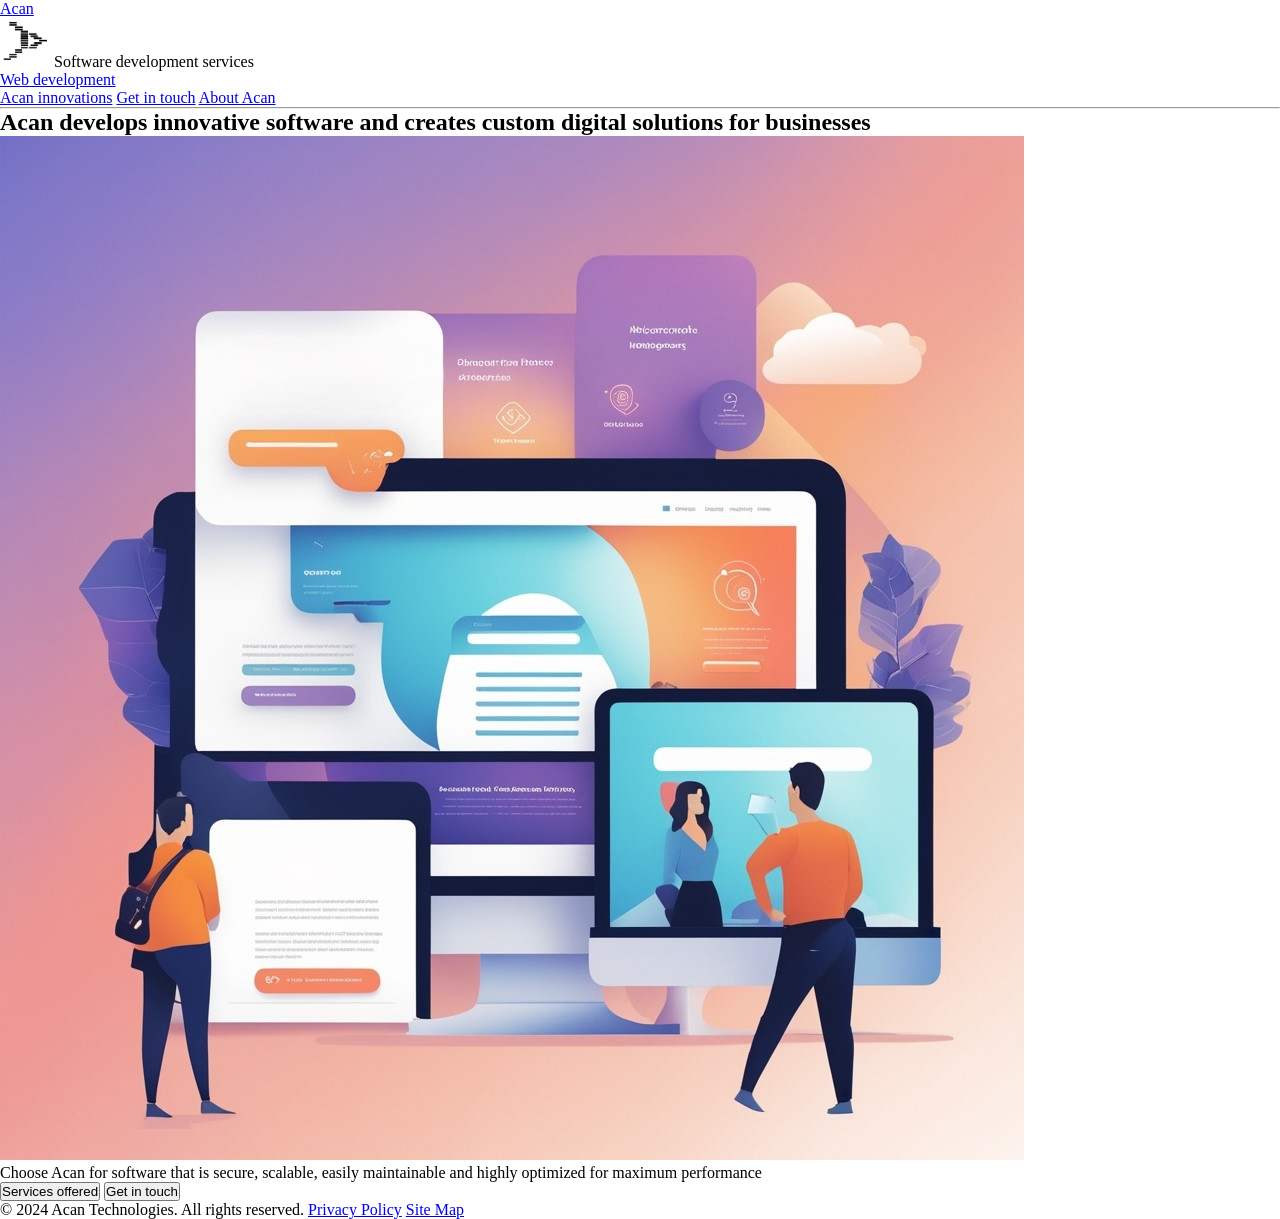
<file: index.html>
<!DOCTYPE html>
<html>
    <head>

        <title>Acan Technologies</title>

        <meta charset="UFT-8">
        <meta name="description" content="Software development services provider"/>
        <meta name="viewport" content="initial-scale=1.0,width=device-width"/>
        <meta name="author" content="Christopher Wamae Muraguri"/>
        <meta name="robots" content="index, follow"/>

        <link rel="icon" type="image/x-icon" src=""/>
        <link rel="stylesheet" href="./index.css"/>

        <script defer rel="text/javascript" src="./index.js"></script>

    </head>

    <body>
            <nav>
                <a href="/" class="logo-link"><div>Acan</div><img title="Acan technologies" alt="acan technologies logo, also a link to the landing page" class="nav_icon" src="./public/acan_logo_filled.png"/></a>
                <span class="nav-span">Software development services</span>
                <div>
                    <a href="/web-development/">Web development</a>
                </div>
                <a href="/acan-innovations/">Acan innovations</a>
                <a  class="contact_link" href="/get-in-touch/">Get in touch</a>
                <a href="/about-acan/">About Acan</a>
            </nav>
            <hr/>
            <section class="hero_section">

                <div class="hero_header">
                    <h1>Acan develops innovative software and creates custom digital solutions for businesses</h1>
                </div>

                <div class="hero_graphic">
                    <img src="./public/output.jpg" alt="illustrated image of people looking at screens with websites on them, the level of detail of the drawing is low"></img>
                </div>

            </section>

            <section class="hero_support_text">
                Choose Acan for software that is secure, scalable, easily maintainable and highly optimized for maximum performance
            </section>

            <section class="landing_buttons_container">

                <button><a href="/services-offered/">Services offered</a></button>

                <button class="contact_button"><a href="/get-in-touch/">Get in touch</a></button>

            </section>
            <footer>
                &copy; 2024 Acan Technologies. All rights reserved. <a href="#">Privacy Policy</a> <a href="#">Site Map</a>
            </footer>
    </body> 
</html>
</file>
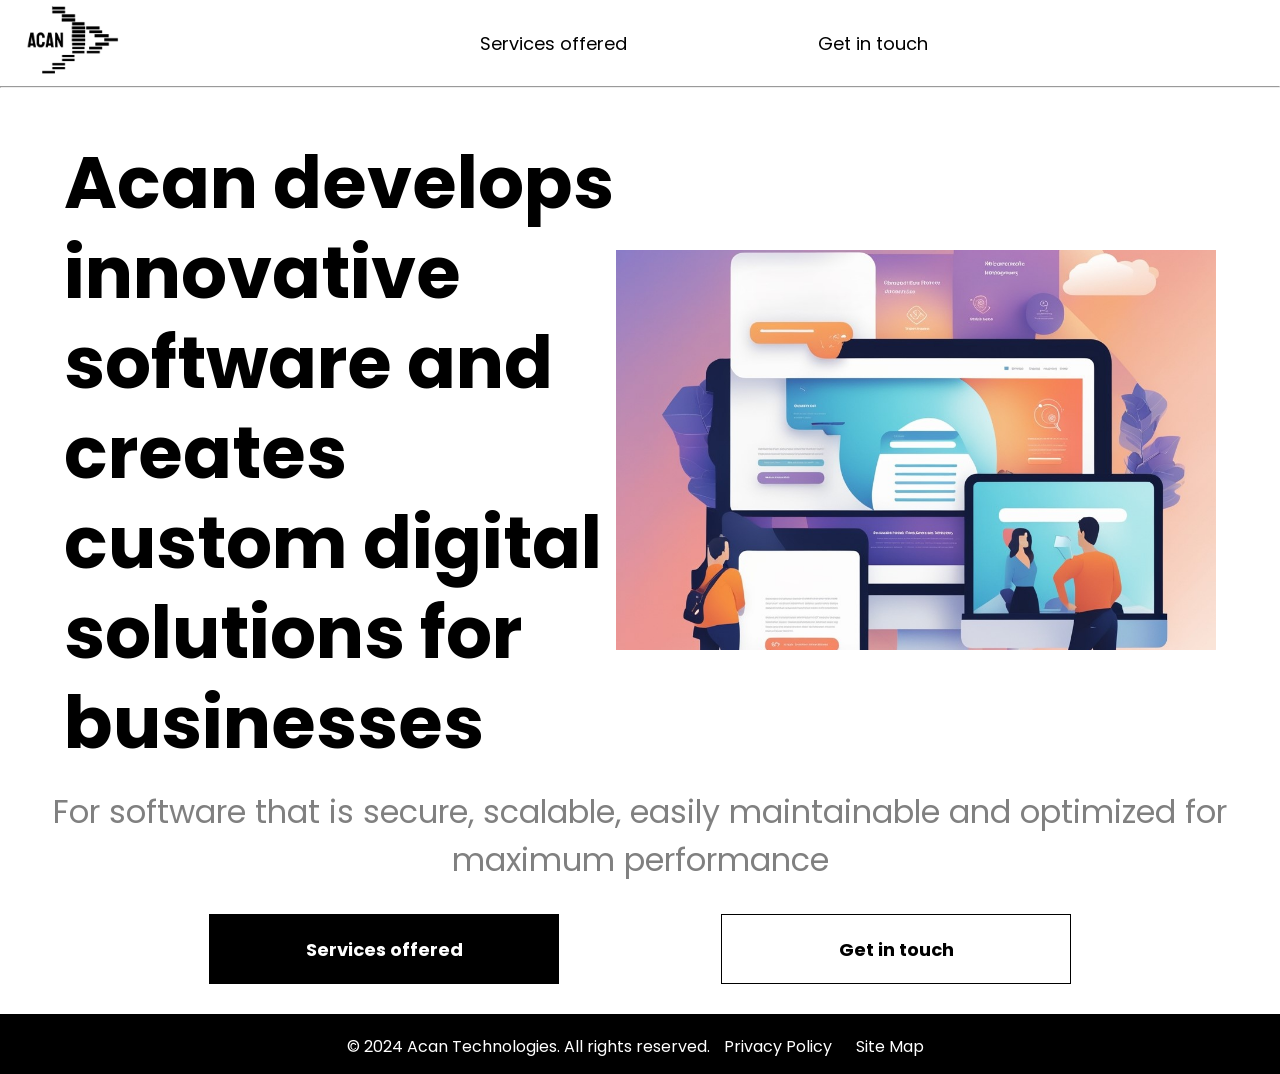
<file: front_end/index.html>
<!DOCTYPE html>
<html>
    <head>

        <title>Acan Technologies</title>

        <meta charset="UFT-8">
        <meta name="description" content="Software development services provider"/>
        <meta name="viewport" content="initial-scale=1.0,width=device-width"/>
        <meta name="author" content="Christopher Wamae Muraguri"/>
        <meta name="robots" content="index, follow"/>

        <link rel="icon" type="image/x-icon" src=""/>
        <link rel="stylesheet" href="./index.css"/>
        <link rel="preconnect" href="https://fonts.googleapis.com">
        <link rel="preconnect" href="https://fonts.gstatic.com" crossorigin>
        <link href="https://fonts.googleapis.com/css2?family=Poppins:ital,wght@0,100;0,200;0,300;0,400;0,500;0,600;0,700;0,800;0,900;1,100;1,200;1,300;1,400;1,500;1,600;1,700;1,800;1,900&family=Roboto:ital,wght@0,100..900;1,100..900&display=swap" rel="stylesheet">

        <script defer rel="text/javascript" src="./index.js"></script>

    </head>

    <body>

            <nav>
                

                <div><a href="#"><img title="Acan technologies" alt="acan technologies logo, also a link to the landing page" class="nav_icon" src="./public/acan_logo.png"/></a></div>
                
                <div id="burger-menu-btn"><svg xmlns="http://www.w3.org/2000/svg" width="60" height="60" viewBox="0 0 24 24"><path fill="#fff" d="M3 18v-2h18v2zm0-5v-2h18v2zm0-5V6h18v2z"/></svg></div>

                <div class="nav_links_cont">
                    
                    <div id="sbmenu-trig-1" class="navlink">

                        <div  class="nav_services_link">Services offered</div>

                        <div style="display:none;" class="nav_sbmenu sbmenu-elmt-1">
                            <div class="nav_option"><a href="./views/web_development_page/web_development.html">Web development</a></div>
                            <!-- <div class="inactive">App development</div>
                            <div class="inactive">Game development</div> -->
                        </div>
                    </div>




                <!-- <a href="/acan-innovations/">Acan innovations</a> -->
                <div  id="sbmenu-trig-2" class="navlink" href="/get-in-touch/">
                    
                    <div  class="nav_contact_link">Get in touch</div>

                    <div style="display:none;" class="nav_sbmenu sbmenu-elmt-2">

                        <div class="nav_option">
                            <svg xmlns="http://www.w3.org/2000/svg" width="35" height="30" viewBox="0 0 24 24"><path fill="#fff" d="M5 17V3h18v14zm-4 4V6.5h2V19h16.5v2zm13-8.725l7-4.85V5l-7 4.85L7 5v2.425z"/></svg>
                            <div>acantechnologies@outlook.com</div>
                        </div>
                    </div>
                </div>
            </div>
                <!-- <a href="/about-acan/">About Acan</a> -->
            </nav>
            
<!-- 
            <div id="hover-expt">
                 <div>I can be seen</div>
                <div style="display:none;" id="hidden-elmt">I am hidden</div>
            </div> -->


            <hr/>

            <section class="hero_section page_1_content">

                <div class="hero_header">
                    <h1>Acan develops innovative software and creates custom digital solutions for businesses</h1>
                </div>

                <div class="hero_graphic">
                    <img src="./public/output.jpg" alt="illustrated image of people looking at screens with websites on them, the level of detail of the drawing is low"></img>
                </div>

            </section>

            <section class="hero_support_text page_1_content">
                For software that is secure, scalable, easily maintainable and optimized for maximum performance
            </section>

            <section class="landing_buttons_container page_1_content">
                
                <div id="sbmenu-trig-3" class="landing_link">
                    <button class="landing_button landing_service_button">Services offered</button>
                    <!--
                    <div style="display:none;" class="landing_service_list sbmenu-elmt-3  landing_sbmenu">
                        <div class="landing_option">Web development</div>
                    </div>
                     -->
                </div>
                
                <div id="sbmenu-trig-4" class="landing_link">
                
               <button class="landing_button landing_contact_button">Get in touch</button>
                    <!-- <div style="display:none;" class="sbmenu-elmt-4 landing_sbmenu">
                        <div class="landing_option" id="last_ld_option">
                            <div><svg xmlns="http://www.w3.org/2000/svg" width="35" height="30" viewBox="0 0 24 24"><path fill="#fff" d="M5 17V3h18v14zm-4 4V6.5h2V19h16.5v2zm13-8.725l7-4.85V5l-7 4.85L7 5v2.425z"/></svg></div>        
                            <div>acantechnologies@outlook.com</div>
                        </div>
                    </div> -->
                </div>

            </section>

            <footer>
                &copy; 2024 Acan Technologies. All rights reserved. <a href="#">Privacy Policy</a> <a href="#">Site Map</a>
            </footer>
    </body> 
</html>
</file>
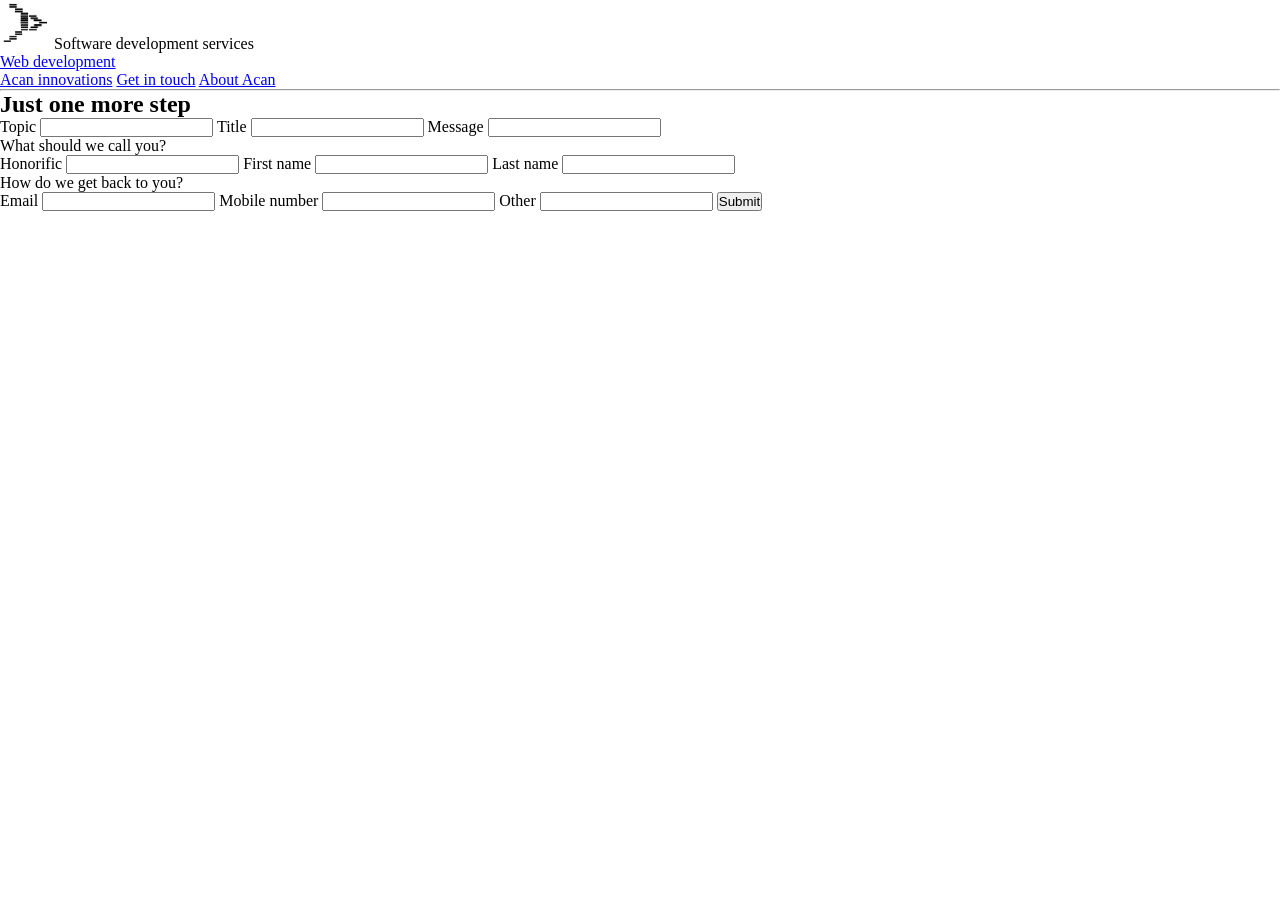
<file: views/get_in_touch_page/get_in_touch.html>
<!DOCTYPE html>
<html>
    <head>
        <title>Contact Acan technologies</title>

        <meta charset="UFT-8">
        <meta name="description" content="Contact Acan technologies for more information"/>
        <meta name="viewport" content="initial-scale=1.0,width=device-width"/>
        <meta name="author" content="Christopher Wamae Muraguri"/>

        <link rel="icon" type="image/x-icon" src=""/>
        <link rel="stylesheet" href="./get_in_touch.css"/>

        <script defer rel="text/javascript" src="./get_in_touch.js"></script>
    </head>
    <body>
        <nav>
            <a href="/"><img class="nav_icon" src="../../public/acan_logo_filled.png"/></a>
            <span>Software development services</span>
            <div>
                <a href="/web-development/">Web development</a>
            </div>
            <a href="/acan-innovations/">Acan innovations</a>
            <a href="/get-in-touch/">Get in touch</a>
            <a href="/about-acan/">About Acan</a>
        </nav>
        <hr/>
        <h2>Just one more step</h2>
        <form class="get-in-touch-form">            
            <label>Topic <input type="text" class="topic_input"></input></label>
            <label>Title <input type="text" class="title_input"></input></label>
            <label>Message <input type="text-area"></input></label>
            <div>What should we call you?</div>
            
            
            
            <label>Honorific <input type="text"></input></label>
            <label>First name <input type="text"></input></label>
            <label>Last name <input type="text"></input></label>

            <div>How do we get back to you?</div>
            
            
            
            <label>Email <input type="text"></input></label>
            <label>Mobile number <input type="text"></input></label>
            <label>Other <input type="text"></input></label>
            <button type="submit">Submit</button>
        </form>
    </body>
</html>
</file>
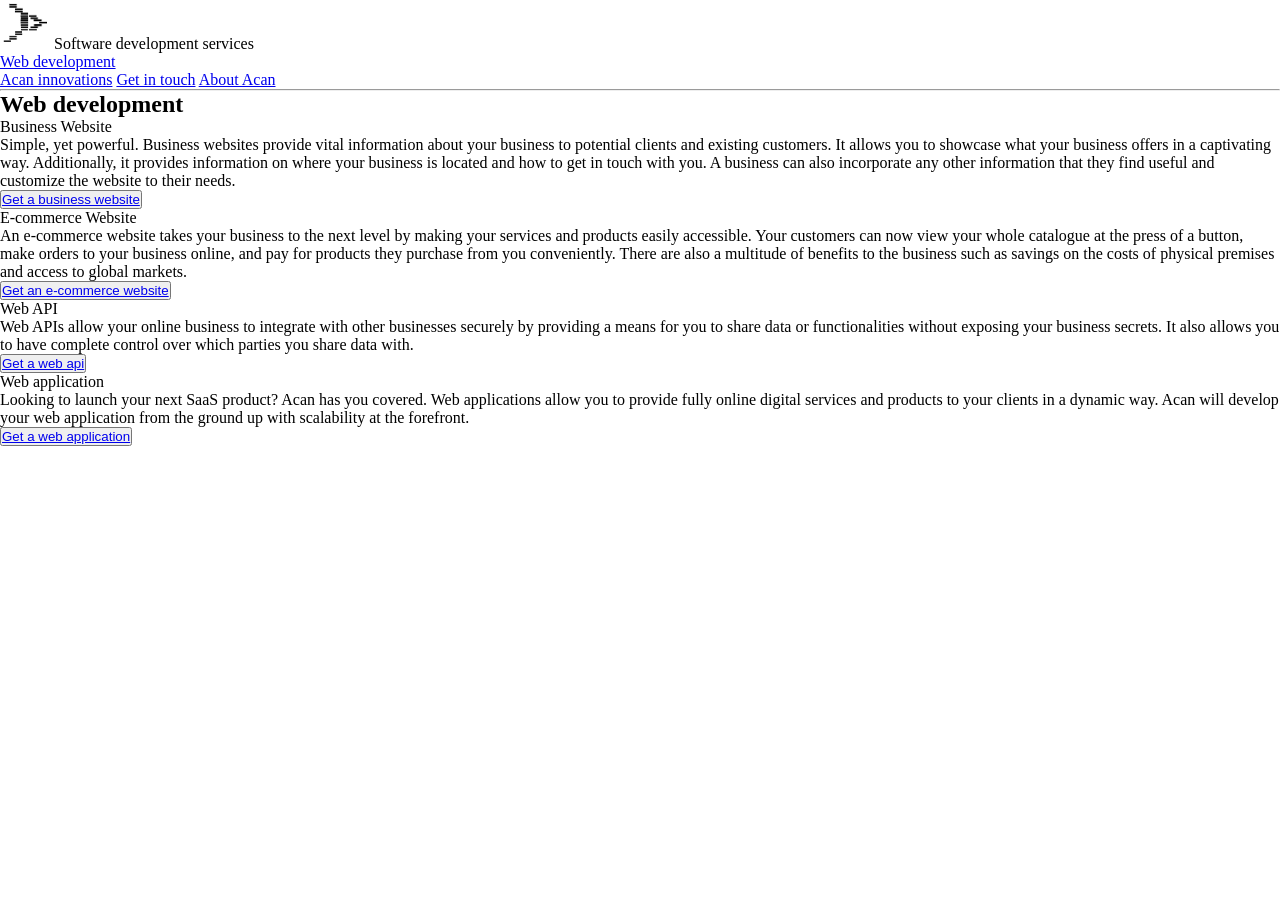
<file: views/web_development_page/web_development.html>
<!DOCTYPE html>
<html>
  <head>
    <title>Web development services by Acan</title>

    <meta charset="UFT-8" />
    <meta
      name="description"
      content="Business websites, E-commerce websites, Web API's or Web Applications can be created by Acan for you"
    />
    <meta name="viewport" content="initial-scale=1.0,width=device-width" />
    <meta name="author" content="Christopher Wamae Muraguri" />

    <link rel="icon" type="image/x-icon" src="" />
    <link rel="stylesheet" href="./web_development.css" />

    <script defer rel="text/javascript" src="./web_development.js"></script>
  </head>
  <body>
    <nav>
      <a href="/"
        ><img class="nav_icon" src="../../public/acan_logo_filled.png"
      /></a>
      <span>Software development services</span>
      <div>
        <a href="/web-development/">Web development</a>
      </div>
      <a href="/acan-innovations/">Acan innovations</a>
      <a href="/get-in-touch/">Get in touch</a>
      <a href="/about-acan/">About Acan</a>
    </nav>

    <hr />
    <h2>Web development</h2>
    <section>
      <div>
        <div>Business Website</div>
        <div>
          Simple, yet powerful. Business websites provide vital information
          about your business to potential clients and existing customers. It
          allows you to showcase what your business offers in a captivating way.
          Additionally, it provides information on where your business is
          located and how to get in touch with you. A business can also
          incorporate any other information that they find useful and customize
          the website to their needs.
        </div>
        <button class="business_contact_button"><a href="/get-in-touch/">Get a business website</a></button>
      </div>

      <div>
        <div>E-commerce Website</div>
        <div>
          An e-commerce website takes your business to the next level by making
          your services and products easily accessible. Your customers can now
          view your whole catalogue at the press of a button, make orders to
          your business online, and pay for products they purchase from you
          conveniently. There are also a multitude of benefits to the business
          such as savings on the costs of physical premises and access to global
          markets.
        </div>
        <button class="commerce_contact_button">
          <a href="/get-in-touch/">Get an e-commerce website</a>
          
        </button>
      </div>

      <div>
        <div>Web API</div>
        <div>
          Web APIs allow your online business to integrate with other businesses
          securely by providing a means for you to share data or functionalities
          without exposing your business secrets. It also allows you to have
          complete control over which parties you share data with.
        </div>
        <button class="api_contact_button"><a href="/get-in-touch/">Get a web api</a></button>
      </div>

      <div>
        <div>Web application</div>
        <div>
          Looking to launch your next SaaS product? Acan has you covered. Web
          applications allow you to provide fully online digital services and
          products to your clients in a dynamic way. Acan will develop your web
          application from the ground up with scalability at the forefront.
        </div>
        <button class="application_contact_button">
          <a href="/get-in-touch/">Get a web application</a>  
        </button>
      </div>
      
    </section>
  </body>
</html>
</file>
<file: index.css>
* 
{
margin:0px;
padding:0px;
}

.nav_icon
{
width:50px;
}

button a 
{
text-decoration:none;
color:black;
}
</file>
<file: front_end/index.css>
* 
{
margin:0px;
padding:0px;
font-family:"Poppins", sans-serif;
}

a
{
text-decoration:none;
color:white;
}


nav
{
display:flex;
flex-direction:row;
justify-content:space-between;
width:80%;
align-items:center;
font-size:18px;
}

.nav_service_submenu div, .nav_contact_submenu div, .landing_option, .nav_option
{
background-color:black;
color:white;
margin-top:5px;
padding:20px;
}

.landing_button:hover, .navlink:hover, .nav_service_submenu div:hover, .nav_contact_submenu div:hover, .landing_option:hover, .nav_option:hover
{
text-decoration:underline;
}

.nav_icon
{
margin-left:20px;
width:100px;
}

.landing_buttons_container
{
display:flex;
justify-content:space-around;
width:80%;
margin:auto;
margin-top:30px;
margin-bottom:30px;
}

.landing_service_button
{
color:white;
background-color:black;
}

.landing_contact_button
{
color:black;
background-color:white;
}

.landing_link
{
display:flex;
flex-direction:column;
}

footer
{
padding-top:20px;
height:40px;
color:white;
background-color:black;
text-decoration:none;
font-size:16px;
text-align:center;
}


footer a 
{
margin-right:10px;
margin-left:10px;
text-decoration:none;
color:white;
}


/* mobile css */

@media only screen and (max-width:500px)
{

.page_1_content
{
flex-direction:column;
}

.hero_header
{
font-size:20px;
text-align:center;
width:95%;
}

nav
{
width:100%;
display:flex;
}

/* .nav_links_cont
{
background-color:blue;
} */

#burger-menu-btn
{
width:120px;
height:60px;
background-color:black;
display:flex;
justify-content:center;
margin-left:50%;
}

.nav_icon
{
width:60px;
margin-right:50%;
}

/* .navlink
{
display:none;
} */

.hero_graphic img
{
width:350px;
height:200px;
object-fit:cover;
}

.hero_graphic
{
margin:auto;
}

.hero_support_text
{
display:none;
}

.landing_buttons_container
{
height:150px;
}

.landing_button
{
height:60px;
font-size:16px;
font-weight:bold;
}

footer
{
height:25px;
font-size:8px;
}

/* .navlink div
{
background-color:blue;
margin:10px;
left:10px;
} */

.navlink div
{
color:white;
background-color:black;
width:250px;
height:50px;
text-align:center;
display:flex;
align-items:center;
justify-content:center;
font-size:16px;
}

.nav_links_cont
{
position:absolute;
right:100px;
top:60px;
margin:0px;
padding:0px;
}

.navlink
{
border-bottom:1px solid white;
flex-direction:column;
}

div .nav_option,div .nav_option div
{
font-size:12px;
width:84%;
}

div.nav_option svg
{
width:25px;
height:20px;
margin-right:10px;
}

}

/* desktop css */

@media only screen and (min-width:501px)
{   
    .burger-menu
    {
    display:none;
    }

    .nav_links_cont
    {
    width:70%;
    display:flex;
    justify-content:space-around;
    margin-left:20%;
    }

    .nav_sbmenu,.landing_sbmenu
    {
    position:absolute;
    z-index:1;
    }
    
    .toggle_services_btn
    {
    height:100%;
    }
    
    .nav_services_link, .nav_contact_link
    {
    margin-top:25px;
    margin-bottom:25px;
    }
    
    .hero_section
    {
    display:flex;
    justify-content:space-around;
    align-items:center;
    width:90%;
    margin:auto;
    margin-top:50px;
    }
    
    .hero_graphic img
    {
    width:600px;
    height:400px;
    object-fit:cover;
    }
    
    .hero_header
    {
    font-size:48px;
    line-height:90px;
    }
    
    .hero_support_text
    {
    margin-top:20px;
    font-size:32px;
    text-align:center;
    color:grey;
    }
    
    .landing_button
    {
    height:70px;
    width:350px;
    font-size:18px;
    font-weight:bold;
    border:1px solid black;
    }
    
    .landing_option, .nav_option
    {
    font-size:16px;
    font-weight:bold;
    text-align:center;
    display:flex;
    justify-content:space-around;
    align-items:center;
    }
    
    .landing_option
    {
    width:310px;
    }
    
    .landing_sbmenu
    {
    margin-top:70px;
    }
    
    .nav_option
    {
    height:30px;
    }
    
}
</file>
<file: views/get_in_touch_page/get_in_touch.css>
* 
{
margin:0px;
padding:0px;
}

.nav_icon
{
width:50px;
}
</file>
<file: views/web_development_page/web_development.css>
.nav_icon
{
width:50px;
}

* 
{
margin:0px;
padding:0px;
}
</file>
